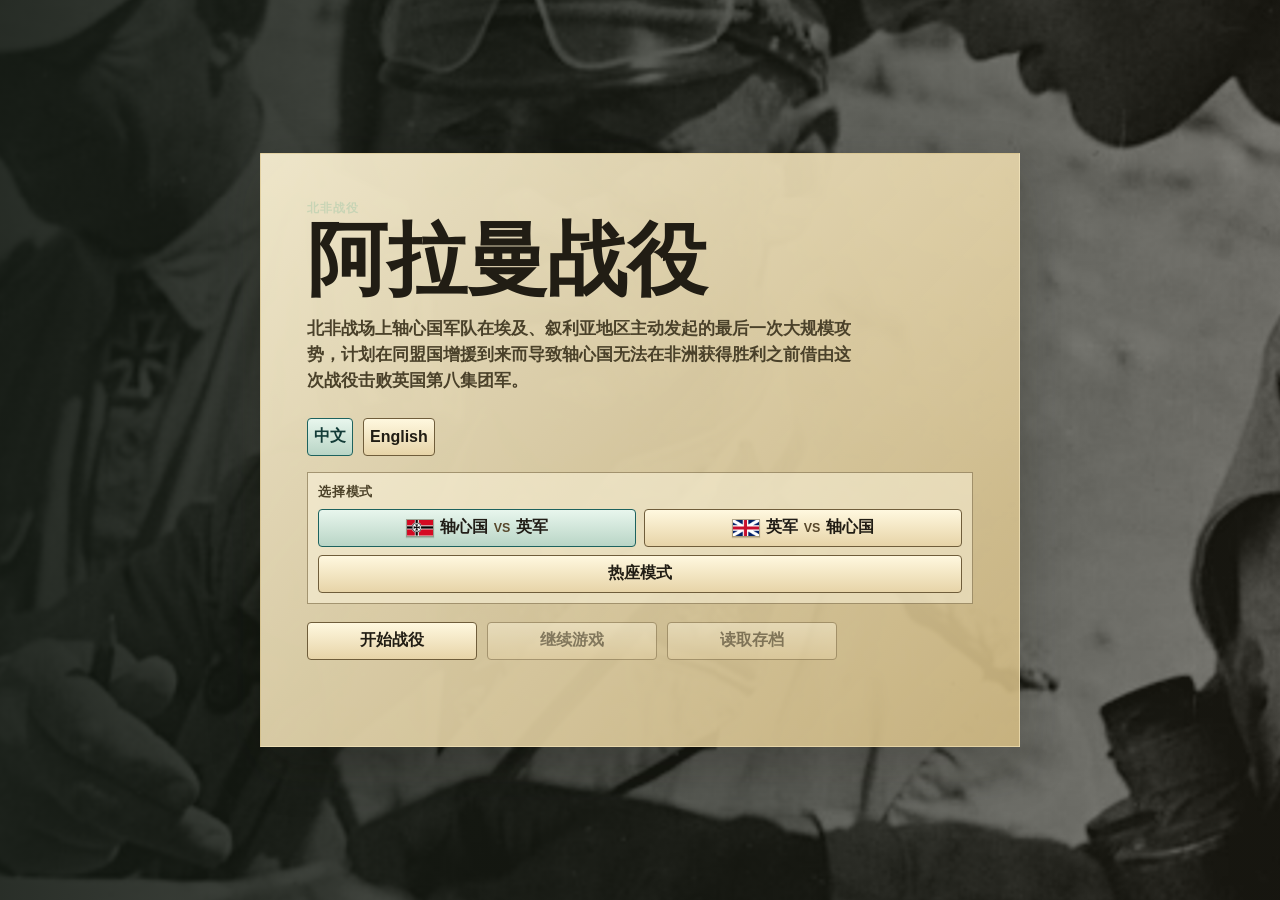
<file: game/index.html>
<!doctype html>
<html lang="zh-CN">
  <head>
    <meta charset="UTF-8" />
    <meta name="viewport" content="width=device-width, initial-scale=1.0" />
    <title>阿拉曼战役 / El Alamein</title>
    <link rel="stylesheet" href="style.css?v=4339489a236e2c9b2654adb0eb658e461b44e31c" />
    <link rel="stylesheet" href="src/ui/headquarters-surface.css?v=4339489a236e2c9b2654adb0eb658e461b44e31c" />
    <link rel="stylesheet" href="src/ui/turn-briefing-overlay.css?v=4339489a236e2c9b2654adb0eb658e461b44e31c" />
    <script src="src/app/product-profile.js?v=4339489a236e2c9b2654adb0eb658e461b44e31c" data-profile="hq-events-preview"></script>
  </head>
  <body data-view="menu" data-lang="zh" data-runtime-marker="hq-events-preview-1">
    <section id="menuView" class="menu-view" aria-label="Main menu">
      <div class="menu-panel">
        <p class="eyebrow" data-i18n="menu.eyebrow">North African Campaign</p>
        <h1 data-i18n="app.title">阿拉曼战役</h1>
        <p class="menu-copy" data-i18n="menu.copy">北非战场上轴心国军队在埃及、叙利亚地区主动发起的最后一次大规模攻势，计划在同盟国增援到来而导致轴心国无法在非洲获得胜利之前借由这次战役击败英国第八集团军。</p>
        <div class="language-switch" aria-label="Language">
          <button id="langZhButton" type="button" data-lang-choice="zh">中文</button>
          <button id="langEnButton" type="button" data-lang-choice="en">English</button>
        </div>
        <section class="mode-choice" aria-label="Game mode selection">
          <p data-i18n="menu.modeLabel">Game mode</p>
          <div class="mode-choice-buttons">
            <button id="axisAiModeButton" type="button" data-game-mode="axis-vs-ai">
              <img class="mode-flag" src="local-assets/ui/axis-human-flag.png?v=4339489a236e2c9b2654adb0eb658e461b44e31c" alt="" aria-hidden="true" />
              <span class="mode-side" data-i18n="side.axis">Axis</span>
              <span class="mode-versus">vs</span>
              <span data-i18n="side.allied">Allied</span>
            </button>
            <button id="alliedAiModeButton" type="button" data-game-mode="allied-vs-ai">
              <img class="mode-flag" src="local-assets/ui/allied-human-flag.png?v=4339489a236e2c9b2654adb0eb658e461b44e31c" alt="" aria-hidden="true" />
              <span class="mode-side" data-i18n="side.allied">Allied</span>
              <span class="mode-versus">vs</span>
              <span data-i18n="side.axis">Axis</span>
            </button>
            <button id="hotseatModeButton" type="button" data-game-mode="hotseat" data-i18n="menu.hotseatMode">Hotseat</button>
            <button id="onlineModeButton" type="button" data-game-mode="online" data-i18n="menu.onlineMode">好友联机测试</button>
          </div>
        </section>
        <section id="onlineSetupPanel" class="online-setup" data-i18n-aria-label="online.setupAria" aria-label="好友联机设置" hidden>
          <div class="online-setup-guide" data-i18n-aria-label="online.guideTitle" aria-label="好友联机步骤">
            <strong data-i18n="online.guideTitle">好友联机步骤</strong>
            <ol>
              <li data-i18n="online.stepOpen">两位玩家都打开这个联机测试版，并选择“好友联机测试”。</li>
              <li data-i18n="online.stepConfigure">双方输入相同的 Project URL 和 publishable key，然后连接测试服务器。</li>
              <li data-i18n="online.stepRoom">房主选择阵营并创建房间，把房间码发给好友；好友选择另一阵营并加入。</li>
              <li data-i18n="online.stepReady">双方都点击“准备”，房间会自动开始。轮到自己的阵营时才能操作。</li>
            </ol>
          </div>
          <p class="online-setup-note" data-i18n="online.sessionNote">配置只保留在当前浏览器标签页的临时会话中，不写入游戏存档。</p>
          <label>
            <span data-i18n="online.projectUrlLabel">Supabase 项目 URL</span>
            <input id="onlineProjectUrlInput" type="url" inputmode="url" autocomplete="off" spellcheck="false" placeholder="https://project-ref.supabase.co" />
          </label>
          <label>
            <span data-i18n="online.publishableKeyLabel">Publishable key（不要使用 secret/service-role key）</span>
            <input id="onlinePublishableKeyInput" type="password" autocomplete="off" spellcheck="false" placeholder="sb_publishable_..." />
          </label>
          <button id="onlineConnectButton" type="button" data-i18n="online.connect">连接测试服务器</button>
          <p id="onlineSetupStatus" class="online-setup-status" role="status"></p>
          <div id="onlinePanelRoot"></div>
        </section>
        <div class="menu-actions">
          <button id="startCampaignButton" type="button" data-i18n="menu.start">开始战役</button>
          <button id="continueCampaignButton" type="button" data-i18n="menu.continue">继续本回合</button>
          <button id="menuLoadButton" type="button" data-i18n="menu.load">读取存档</button>
        </div>
        <p id="menuStatus" class="menu-status"></p>
      </div>
    </section>

    <section id="gameView" class="game-view" aria-label="El Alamein game">
      <header class="topbar">
        <div class="game-title">
          <h1 data-i18n="app.title">阿拉曼战役</h1>
        </div>
        <nav class="actions" aria-label="Game actions">
          <button id="menuButton" type="button" data-i18n="ui.menu">主菜单</button>
          <button id="newGameButton" type="button" data-i18n="ui.new">新战役</button>
          <button id="saveButton" type="button" data-i18n="ui.save">保存</button>
          <button id="loadButton" type="button" data-i18n="ui.load">读取</button>
          <button id="chartsButton" type="button" data-i18n="ui.charts">表格</button>
          <button id="aarButton" type="button" data-i18n="ui.aar">战报</button>
          <button id="exportHumanDemonstrationButton" type="button" data-i18n="ui.exportHumanDemonstration">Export human demonstrations</button>
        </nav>
      </header>

      <main class="layout">
        <section class="board-panel" aria-label="Game board">
          <div id="boardViewport" class="board-viewport">
            <div id="mapZoomStage" class="map-zoom-stage">
              <div id="boardSurface" class="board-surface">
                <img id="mapImage" alt="El Alamein map" />
                <canvas id="hexLayer" width="2448" height="1696"></canvas>
                <div id="unitLayer"></div>
                <div id="boardBadge" class="board-badge"></div>
              </div>
            </div>
          </div>
          <div id="mapZoomControls" class="map-zoom-controls" role="group" aria-label="地图缩放">
            <button id="mapZoomOutButton" type="button" aria-label="缩小地图" title="缩小地图">−</button>
            <div class="map-zoom-picker">
              <button
                id="mapZoomMenuButton"
                class="map-zoom-menu-button"
                type="button"
                aria-haspopup="menu"
                aria-expanded="false"
                aria-controls="mapZoomMenu"
              >
                <output id="mapZoomOutput" role="status" aria-live="polite">100%</output>
                <span aria-hidden="true">▾</span>
              </button>
              <div id="mapZoomMenu" class="map-zoom-menu" role="menu" hidden>
                <button type="button" role="menuitemradio" data-map-zoom-preference="fit" data-i18n="ui.mapZoomFit">自适应</button>
                <button type="button" role="menuitemradio" data-map-zoom-preference="0.75">75%</button>
                <button type="button" role="menuitemradio" data-map-zoom-preference="1">100%</button>
                <button type="button" role="menuitemradio" data-map-zoom-preference="1.25">125%</button>
                <button type="button" role="menuitemradio" data-map-zoom-preference="1.5">150%</button>
                <button type="button" role="menuitemradio" data-map-zoom-preference="1.75">175%</button>
                <button type="button" role="menuitemradio" data-map-zoom-preference="2">200%</button>
              </div>
            </div>
            <button id="mapZoomInButton" type="button" aria-label="放大地图" title="放大地图">+</button>
          </div>
        </section>

        <aside class="side-panel" aria-label="Game controls">
          <section class="panel-block phase-block">
            <div class="turn-line">
              <strong id="turnLabel">--</strong>
              <span id="phaseLabel">--</span>
            </div>
            <div id="aiStatus" class="ai-status"></div>
            <div id="onlineGameStatus" class="online-game-status" hidden></div>
            <div id="winnerBanner" class="winner-banner" hidden></div>
            <div class="phase-actions">
              <button id="finishDeclarationsButton" type="button" hidden data-i18n="ui.finishDeclarations">完成宣告</button>
              <button id="resolveBattleButton" type="button" hidden data-i18n="ui.resolveBattle">结算下一战斗</button>
              <button id="endPhaseButton" type="button" data-i18n="ui.endPhase">结束阶段</button>
            </div>
          </section>

          <div id="headquartersRoot" class="headquarters-host" hidden></div>

          <section class="panel-block selected-unit-block">
            <h2 data-i18n="ui.selectedUnit">选中单位</h2>
            <div id="selectedUnit" class="selected-unit empty">--</div>
          </section>

          <section class="panel-block">
            <h2 data-i18n="ui.combat">战斗</h2>
            <div id="combatComposer" class="combat-composer"></div>
          </section>

          <section class="panel-block operations-block">
            <p class="panel-kicker" data-i18n="ui.operationsKicker">Operations Board</p>
            <h2 data-i18n="ui.operations">战情板</h2>
            <div id="operationsFocus" class="operations-focus"></div>
            <div id="battleList" class="battle-list"></div>
          </section>

          <section id="logBlock" class="panel-block log-block" data-expanded="false">
            <div class="panel-title-row">
              <h2 data-i18n="ui.log">记录</h2>
              <button id="logToggleButton" type="button" data-i18n="ui.openLog">打开</button>
            </div>
            <div id="logList" class="log-list"></div>
          </section>
        </aside>
      </main>
    </section>

    <section id="aarView" class="aar-view" hidden aria-label="After action report">
      <div class="aar-shell">
        <div>
          <p class="eyebrow" data-i18n="aar.eyebrow">After Action Report</p>
          <h2 id="aarTitle">--</h2>
          <p id="aarSubtitle" class="aar-subtitle"></p>
        </div>
        <div class="aar-actions">
          <button id="returnMapButton" type="button" data-i18n="aar.returnMap">返回地图</button>
          <button id="aarMenuButton" type="button" data-i18n="aar.menu">主菜单</button>
        </div>
        <div id="aarSummary" class="aar-summary"></div>
        <div id="aarLosses" class="aar-losses"></div>
        <div id="aarEliminated" class="aar-eliminated"></div>
        <div id="aarBattles" class="aar-battles"></div>
      </div>
    </section>

    <div id="turnBriefingRoot" class="turn-briefing-host" hidden></div>

    <dialog id="chartsDialog" class="charts-dialog">
      <form method="dialog">
        <button class="dialog-close" value="close" aria-label="Close">×</button>
      </form>
      <div class="chart-grid">
        <figure>
          <figcaption data-i18n="charts.crt">战斗结果表</figcaption>
          <img id="crtImage" alt="Combat results table" />
        </figure>
        <figure>
          <figcaption data-i18n="charts.tec">地形效果表</figcaption>
          <img id="tecImage" alt="Terrain effects chart" />
        </figure>
        <figure>
          <figcaption data-i18n="charts.turn">回合记录表</figcaption>
          <img id="turnTrackImage" alt="Turn track" />
        </figure>
      </div>
    </dialog>

    <template id="missingDataTemplate">
      <div class="missing-data">
        <h2>缺少本地数据 / Local Data Missing</h2>
        <p>请先准备本地地图和单位数据，然后刷新页面。</p>
      </div>
    </template>

    <script src="game.js?v=4339489a236e2c9b2654adb0eb658e461b44e31c" defer></script>
  </body>
</html>
</file>
<file: game/style.css>
:root {
  color-scheme: light;
  --ink: #211d14;
  --muted: #6f684f;
  --paper: #efe6ce;
  --paper-soft: #f7efd9;
  --sand: #c8aa68;
  --sand-dark: #8d7040;
  --olive: #30382e;
  --olive-deep: #1f271f;
  --line: #9a855a;
  --axis: #756f61;
  --allied: #d8bd65;
  --teal: #177e78;
  --red: #9b332c;
  --ok: #2d6b45;
  --shadow: 0 18px 48px rgba(17, 15, 10, 0.24);
}

* {
  box-sizing: border-box;
}

html,
body {
  min-height: 100%;
}

body {
  margin: 0;
  background: #1f271f;
  color: var(--ink);
  font-family: "Segoe UI", "Noto Sans SC", Arial, sans-serif;
}

button {
  min-height: 38px;
  border: 1px solid #6f5d3b;
  border-radius: 4px;
  background: linear-gradient(#fff8df, #e7d4a8);
  color: var(--ink);
  font: inherit;
  font-weight: 800;
  letter-spacing: 0;
  cursor: pointer;
}

button:hover {
  filter: brightness(1.04);
}

button:disabled {
  cursor: not-allowed;
  opacity: 0.45;
}

.menu-view {
  min-height: 100vh;
  display: grid;
  align-items: center;
  justify-items: start;
  padding: 24px clamp(24px, 4vw, 80px);
  background-color: #1f271f;
  background-image:
    linear-gradient(90deg, rgba(19, 25, 18, 0.94) 0%, rgba(34, 35, 25, 0.76) 52%, rgba(41, 39, 27, 0.28) 100%),
    url("local-assets/photos/rommel-marshal-baton-1944.jpg?v=4339489a236e2c9b2654adb0eb658e461b44e31c");
  background-position: center, right -32px center;
  background-repeat: no-repeat;
  background-size: 100% 100%, auto 100%;
}

.menu-panel {
  width: min(760px, 100%);
  padding: clamp(24px, 4vw, 46px);
  border: 1px solid rgba(238, 218, 164, 0.5);
  background:
    linear-gradient(135deg, rgba(245, 236, 207, 0.96), rgba(211, 187, 130, 0.88)),
    radial-gradient(circle at top right, rgba(255, 255, 255, 0.35), transparent 38%);
  box-shadow: var(--shadow);
}

.menu-panel h1 {
  margin: 0;
  font-size: clamp(2.6rem, 7vw, 5rem);
  line-height: 0.95;
  text-transform: uppercase;
}

.menu-copy {
  max-width: 560px;
  margin: 18px 0 0;
  color: #4a412a;
  font-size: 1.05rem;
  font-weight: 700;
  line-height: 1.55;
}

.language-switch,
.menu-actions,
.aar-actions {
  display: flex;
  flex-wrap: wrap;
  gap: 10px;
}

.language-switch {
  margin-top: 24px;
}

.language-switch button[data-active="true"] {
  border-color: #1d625e;
  background: linear-gradient(#e8f6ed, #b9d5c6);
  color: #123b37;
}

.mode-choice {
  margin-top: 16px;
  padding: 10px;
  border: 1px solid rgba(104, 84, 45, 0.55);
  background: rgba(255, 249, 226, 0.48);
}

.mode-choice p {
  margin: 0 0 8px;
  color: #4b4128;
  font-size: 0.82rem;
  font-weight: 950;
  letter-spacing: 0.06em;
  text-transform: uppercase;
}

.mode-choice-buttons {
  display: grid;
  grid-template-columns: repeat(2, minmax(0, 1fr));
  gap: 8px;
}

.mode-choice-buttons button {
  display: inline-flex;
  align-items: center;
  justify-content: center;
  gap: 6px;
  min-width: 0;
  padding-inline: 8px;
  overflow-wrap: anywhere;
}

.mode-choice-buttons button[data-game-mode="hotseat"],
.mode-choice-buttons button[data-game-mode="online"] {
  grid-column: 1 / -1;
}

.mode-choice-buttons button[data-active="true"] {
  border-color: #1d625e;
  background: linear-gradient(#e8f6ed, #b9d5c6);
  color: #211d17;
}

.mode-side {
  color: #211d17;
  font-weight: 950;
}

.mode-flag {
  width: 28px;
  height: 18px;
  flex: 0 0 auto;
  border: 1px solid rgba(67, 53, 29, 0.4);
  box-shadow: 0 1px 1px rgba(36, 29, 17, 0.18);
  object-fit: cover;
  vertical-align: middle;
}

.mode-versus {
  color: #57472b;
  font-size: 0.78em;
  text-transform: uppercase;
}

.menu-actions {
  margin-top: 18px;
}

.online-setup {
  display: grid;
  gap: 10px;
  margin-top: 12px;
  padding: 12px;
  border: 1px solid rgba(66, 87, 56, 0.65);
  background: rgba(238, 231, 197, 0.82);
}

.online-setup[hidden] {
  display: none;
}

.online-setup-guide {
  padding: 9px 10px;
  border-left: 4px solid #766226;
  background: rgba(255, 249, 226, 0.66);
  color: #40371f;
  font-size: 0.78rem;
  line-height: 1.45;
}

.online-setup-guide ol {
  margin: 5px 0 0;
  padding-left: 1.3rem;
}

.online-setup-guide li + li {
  margin-top: 3px;
}

.online-setup-note,
.online-setup-status,
.online-multiplayer-status,
.online-multiplayer-room-details,
.online-multiplayer-error {
  margin: 0;
  font-size: 0.8rem;
  font-weight: 800;
  line-height: 1.4;
}

.online-setup label {
  display: grid;
  gap: 4px;
  color: #40371f;
  font-size: 0.78rem;
  font-weight: 900;
}

.online-setup input {
  min-width: 0;
  padding: 8px 9px;
  border: 1px solid rgba(71, 59, 34, 0.62);
  background: #fff9e8;
  color: #211d17;
  font: inherit;
}

.online-multiplayer-panel {
  display: grid;
  gap: 9px;
  padding-top: 10px;
  border-top: 1px solid rgba(71, 59, 34, 0.36);
}

.online-multiplayer-title {
  margin: 0;
  font-size: 1rem;
  text-transform: uppercase;
}

.online-multiplayer-room-row,
.online-multiplayer-side-row,
.online-multiplayer-actions,
.online-multiplayer-assignments {
  display: flex;
  flex-wrap: wrap;
  gap: 7px;
}

.online-multiplayer-room-label {
  display: grid;
  flex: 1 1 180px;
  gap: 4px;
}

.online-multiplayer-room-input {
  text-transform: uppercase;
}

.online-multiplayer-side[aria-pressed="true"] {
  border-color: #1d625e;
  background: linear-gradient(#e8f6ed, #b9d5c6);
}

.online-multiplayer-assignment {
  padding: 4px 7px;
  border: 1px solid rgba(71, 59, 34, 0.35);
  background: rgba(255, 249, 226, 0.56);
  font-size: 0.76rem;
  font-weight: 900;
}

.online-multiplayer-error,
.online-setup-status[data-error="true"] {
  color: #8b241b;
}

.menu-actions button {
  min-width: 170px;
}

.menu-status {
  min-height: 1.4em;
  margin: 18px 0 0;
  color: #594728;
  font-weight: 900;
}

.game-view {
  display: flex;
  flex-direction: column;
  height: 100vh;
  min-height: 0;
  overflow: hidden;
  background:
    linear-gradient(90deg, #3d463c 0, #3d463c 72%, #cfc4ad 72%, #cfc4ad 100%);
}

body[data-view="game"] {
  overflow: hidden;
}

body[data-view="menu"] .game-view,
body[data-view="menu"] .aar-view {
  display: none;
}

body[data-view="game"] .menu-view,
body[data-view="aar"] .menu-view,
body[data-view="aar"] .game-view {
  display: none;
}

.topbar {
  display: flex;
  align-items: center;
  justify-content: space-between;
  gap: 16px;
  min-height: 90px;
  padding: 12px;
  border-bottom: 2px solid #b9a46c;
  background: linear-gradient(90deg, #263026, #3d4637);
  color: #fff1bd;
}

.game-title {
  display: flex;
  align-items: center;
  align-self: stretch;
}

.topbar h1 {
  margin: 0;
  font-size: clamp(1.35rem, 2vw, 2rem);
  line-height: 1.05;
}

.eyebrow,
.panel-kicker {
  margin: 0 0 5px;
  color: #c8d4b5;
  font-size: 0.76rem;
  font-weight: 900;
  letter-spacing: 0.08em;
  text-transform: uppercase;
}

.panel-kicker {
  color: #76663e;
}

.actions {
  display: flex;
  flex-wrap: wrap;
  justify-content: flex-end;
  gap: 8px;
}

.actions button {
  min-height: 32px;
  padding: 4px 10px;
  border-color: #d9c58e;
  font-size: 0.84rem;
}

.layout {
  display: grid;
  flex: 1 1 auto;
  grid-template-columns: minmax(0, 1fr) clamp(398px, 24vw, 520px);
  height: auto;
  min-height: 0;
}

.board-panel {
  position: relative;
  display: flex;
  min-width: 0;
  min-height: 0;
  padding: 10px;
}

.board-viewport {
  flex: 1 1 auto;
  width: 100%;
  height: auto;
  min-height: 0;
  overflow: auto;
  border: 1px solid #93805a;
  background: #485047;
  box-shadow: var(--shadow);
}

.map-zoom-stage,
.board-surface {
  position: relative;
  width: 2448px;
  height: 1696px;
}

.board-surface {
  transform-origin: left top;
  transition: transform 80ms linear;
  will-change: transform;
}

.map-zoom-controls {
  position: absolute;
  z-index: 60;
  top: 22px;
  right: calc(22px + var(--map-scrollbar-width, 0px));
  display: grid;
  grid-template-columns: 44px 76px 44px;
  align-items: center;
  border: 1px solid rgba(255, 239, 179, 0.78);
  border-radius: 5px;
  background: rgba(28, 36, 29, 0.94);
  box-shadow: 0 5px 16px rgba(17, 15, 10, 0.34);
}

.map-zoom-controls button {
  min-height: 44px;
  padding: 0;
  border: 0;
  border-radius: 0;
  background: linear-gradient(#fff8df, #d9c58e);
  font-size: 1.24rem;
  line-height: 1;
}

.map-zoom-controls > button {
  touch-action: none;
  user-select: none;
}

.map-zoom-picker {
  position: relative;
  height: 44px;
}

.map-zoom-controls .map-zoom-menu-button {
  display: flex;
  width: 100%;
  min-height: 44px;
  align-items: center;
  justify-content: center;
  gap: 4px;
  padding: 0 6px;
  color: #fff1bd;
  background: rgba(28, 36, 29, 0.98);
  font-size: 0.74rem;
}

.map-zoom-menu-button output {
  color: #fff1bd;
  font-size: 0.82rem;
  font-weight: 900;
  text-align: center;
  font-variant-numeric: tabular-nums;
}

.map-zoom-menu {
  position: absolute;
  z-index: 70;
  top: calc(100% + 7px);
  left: 50%;
  display: grid;
  width: 112px;
  padding: 5px;
  transform: translateX(-50%);
  border: 1px solid rgba(255, 239, 179, 0.78);
  border-radius: 5px;
  background: rgba(28, 36, 29, 0.98);
  box-shadow: 0 5px 16px rgba(17, 15, 10, 0.42);
}

.map-zoom-menu[hidden] {
  display: none;
}

.map-zoom-controls .map-zoom-menu button {
  width: 100%;
  min-height: 44px;
  padding: 5px 8px;
  color: #2d342e;
  background: #efe4bd;
  font-size: 0.78rem;
  text-align: left;
}

.map-zoom-controls .map-zoom-menu button[aria-checked="true"] {
  color: #fff4c8;
  background: #536348;
}

.map-zoom-controls button:focus-visible {
  position: relative;
  z-index: 1;
  outline: 3px solid #00a6a6;
  outline-offset: -3px;
}

html:not([data-product-profile="online"]) #onlineModeButton,
html:not([data-product-profile="online"]) #onlineSetupPanel,
html:not([data-product-profile="online"]) #onlineGameStatus {
  display: none !important;
}

#mapImage,
#hexLayer,
#unitLayer {
  position: absolute;
  inset: 0;
}

#mapImage {
  width: 2448px;
  height: 1696px;
  user-select: none;
  -webkit-user-drag: none;
}

#hexLayer,
#unitLayer {
  pointer-events: none;
}

.unit {
  position: absolute;
  width: 75px;
  height: 64px;
  padding: 0;
  border: 0;
  border-radius: 0;
  appearance: none;
  background: transparent;
  box-shadow: none;
  pointer-events: auto;
  transform: translate(-50%, -50%);
}

.unit img {
  display: block;
  width: 100%;
  height: 100%;
  object-fit: cover;
}

.unit[data-selected="true"] {
  outline: 5px solid #00a6a6;
  z-index: 20;
}

.unit[data-battle-role="declared-attacker"] {
  outline: 4px solid rgba(25, 126, 120, 0.86);
  z-index: 16;
}

.unit[data-battle-role="declared-defender"] {
  outline: 4px solid rgba(180, 77, 52, 0.9);
  z-index: 16;
}

.unit[data-battle-role="current-attacker"] {
  outline: 5px solid #00a6a6;
  z-index: 25;
}

.unit[data-battle-role="current-defender"] {
  outline: 5px solid #b23131;
  z-index: 25;
}

.unit[data-used="true"] {
  filter: saturate(0.72);
}

.unit .disrupted {
  position: absolute;
  right: -9px;
  top: -12px;
  width: 30px;
  height: 30px;
  border: 2px solid #681d1d;
  border-radius: 50%;
  background: #f6f0e2;
  color: #681d1d;
  display: grid;
  place-items: center;
  font-weight: 900;
}

.board-badge {
  position: sticky;
  left: 12px;
  top: 12px;
  display: inline-block;
  max-width: 560px;
  margin: 12px;
  padding: 8px 11px;
  border: 1px solid rgba(255, 239, 179, 0.68);
  background: rgba(28, 36, 29, 0.9);
  color: #fff1bd;
  font-weight: 900;
  pointer-events: none;
}

.board-badge:empty {
  display: none;
}

.side-panel {
  display: flex;
  flex-direction: column;
  gap: 10px;
  height: 100%;
  min-height: 0;
  max-height: none;
  overflow: auto;
  padding: 10px 10px 10px 0;
}

.panel-block {
  border: 1px solid #a58f5f;
  background:
    linear-gradient(180deg, rgba(255, 250, 232, 0.96), rgba(226, 212, 177, 0.96)),
    var(--paper);
  padding: 11px;
  box-shadow: 0 8px 26px rgba(61, 51, 32, 0.08);
}

.selected-unit-block {
  display: none;
}

.panel-block h2 {
  margin: 0 0 8px;
  font-size: 1rem;
  letter-spacing: 0;
}

.turn-line {
  display: grid;
  gap: 4px;
}

.turn-line strong {
  font-size: 1.06rem;
}

.turn-line span {
  color: var(--muted);
  font-weight: 800;
}

.ai-status {
  min-height: 1.35em;
  margin-top: 8px;
  color: #57472b;
  font-size: 0.84rem;
  font-weight: 900;
  line-height: 1.35;
}

.ai-status[data-active="true"] {
  padding: 6px 8px;
  border: 1px solid rgba(45, 107, 69, 0.5);
  background: rgba(232, 246, 237, 0.72);
  color: #173e31;
}

.online-game-status {
  margin-top: 8px;
  padding: 6px 8px;
  border: 1px solid rgba(29, 98, 94, 0.5);
  background: rgba(232, 246, 237, 0.72);
  color: #173e31;
  font-size: 0.8rem;
  font-weight: 900;
  line-height: 1.35;
}

.phase-actions {
  display: grid;
  grid-template-columns: 1fr;
  gap: 8px;
  margin-top: 10px;
}

.winner-banner {
  margin-top: 10px;
  padding: 9px;
  border: 1px solid #7d5d2a;
  background: #fff1b8;
  font-weight: 900;
}

.selected-unit.empty,
.combat-composer:empty,
.operations-focus:empty,
.battle-list:empty {
  color: var(--muted);
}

.unit-card {
  display: grid;
  grid-template-columns: 48px 1fr;
  gap: 10px;
  align-items: center;
}

.unit-card img {
  width: 48px;
  height: 42px;
  border: 1px solid #7f7159;
  object-fit: cover;
}

.unit-meta {
  display: grid;
  gap: 2px;
}

.unit-meta strong {
  font-size: 0.95rem;
}

.unit-meta span,
.battle-row small,
.log-list p {
  color: var(--muted);
}

.undo-move-button {
  grid-column: 1 / -1;
  min-height: 32px;
  padding-inline: 10px;
  font-size: 0.84rem;
}

.combat-composer,
.operations-focus,
.battle-list {
  display: grid;
  gap: 8px;
}

.composer-card,
.operation-card,
.battle-row,
.loss-card {
  border: 1px solid #b8a16f;
  background: rgba(255, 250, 232, 0.82);
  padding: 9px;
}

.composer-card {
  display: grid;
  gap: 8px;
}

.composer-actions,
.mini-actions {
  display: grid;
  grid-template-columns: 1fr 1fr;
  gap: 8px;
}

.pill-row {
  display: flex;
  flex-wrap: wrap;
  gap: 6px;
}

.pill {
  display: inline-flex;
  align-items: center;
  min-height: 26px;
  padding: 3px 7px;
  border: 1px solid #89774d;
  border-radius: 999px;
  background: #fff7dc;
  font-size: 0.78rem;
  font-weight: 900;
}

.odds-preview,
.declared-summary {
  padding: 8px;
  border: 1px solid #c5ad73;
  background: #fff6d6;
  font-weight: 900;
  line-height: 1.35;
  overflow-wrap: anywhere;
}

.operations-block {
  border-color: #846a35;
  background:
    linear-gradient(180deg, rgba(248, 240, 212, 0.97), rgba(210, 191, 142, 0.96)),
    var(--paper);
}

.operation-card[data-severity="danger"],
.battle-row[data-current="true"] {
  border-color: #9b332c;
  box-shadow: inset 4px 0 0 rgba(155, 51, 44, 0.7);
}

.operation-card[data-severity="good"] {
  border-color: #2d6b45;
  box-shadow: inset 4px 0 0 rgba(45, 107, 69, 0.62);
}

.combat-resolution-focus {
  border-left-width: 5px;
  background:
    linear-gradient(90deg, rgba(46, 62, 43, 0.12), rgba(255, 246, 214, 0.9)),
    #fff4d2;
}

.combat-resolution-focus strong {
  font-size: 1rem;
  text-transform: uppercase;
}

.operation-instruction-card {
  margin-top: -2px;
  padding: 8px 9px;
  border-style: dashed;
  background: rgba(255, 250, 232, 0.72);
  box-shadow: none;
}

.operation-instruction-card strong {
  font-size: 0.74rem;
  letter-spacing: 0.02em;
  opacity: 0.78;
}

.operation-instruction-card p {
  font-size: 0.78rem;
  line-height: 1.35;
}

.training-record-card {
  padding: 0;
  background:
    linear-gradient(90deg, rgba(29, 98, 94, 0.1), rgba(255, 250, 232, 0.88)),
    rgba(255, 250, 232, 0.84);
}

.training-record-card > summary {
  cursor: pointer;
  padding: 9px;
  font-weight: 900;
}

.training-record-card[open] > summary {
  border-bottom: 1px solid rgba(125, 93, 42, 0.42);
}

.training-record-content {
  padding: 8px 9px 9px;
}

.training-actions {
  display: grid;
  grid-template-columns: 1fr 1fr;
  gap: 7px;
  margin-top: 8px;
}

.training-actions button {
  min-height: 28px;
  padding: 4px 6px;
  font-size: 0.76rem;
}

.declaration-focus {
  background:
    linear-gradient(180deg, rgba(255, 248, 220, 0.94), rgba(232, 211, 157, 0.88)),
    repeating-linear-gradient(135deg, rgba(80, 67, 39, 0.07) 0 1px, transparent 1px 8px);
}

.operation-card strong,
.battle-row strong {
  display: block;
  margin-bottom: 4px;
}

.battle-list-title {
  margin-top: 3px;
  padding: 6px 8px;
  border-bottom: 1px solid rgba(86, 73, 43, 0.45);
  color: #514326;
  font-size: 0.76rem;
  font-weight: 950;
  letter-spacing: 0.08em;
  text-transform: uppercase;
}

.battle-row[data-declaration="true"] {
  position: relative;
  padding-right: 42px;
}

.battle-row {
  cursor: pointer;
}

.battle-row:focus-visible {
  outline: 2px solid rgba(29, 98, 94, 0.88);
  outline-offset: 2px;
}

.battle-row[data-focused="true"] {
  border-color: #1d625e;
  background:
    linear-gradient(90deg, rgba(29, 98, 94, 0.16), rgba(255, 250, 232, 0.86)),
    rgba(255, 250, 232, 0.92);
  box-shadow: inset 4px 0 0 rgba(29, 98, 94, 0.72);
}

.battle-cancel-button {
  position: absolute;
  right: 8px;
  top: 8px;
  width: 26px;
  min-height: 26px;
  padding: 0;
  border-color: #9b332c;
  background: #fff4df;
  color: #8d2018;
  font-size: 0.78rem;
  line-height: 1;
}

.inline-skip-button {
  width: 100%;
  margin-top: 8px;
  min-height: 30px;
  font-size: 0.82rem;
}

.operation-meta {
  display: grid;
  grid-template-columns: repeat(2, minmax(0, 1fr));
  gap: 6px;
  margin-top: 8px;
}

.operation-meta span {
  border: 1px solid rgba(132, 106, 53, 0.42);
  background: rgba(255, 247, 220, 0.78);
  padding: 5px;
  font-weight: 900;
  text-align: center;
}

.eliminated-line {
  color: #8d2018;
  font-weight: 950;
}

.battle-row[data-resolved="true"] {
  opacity: 0.66;
}

.log-block {
  flex: 0 0 auto;
}

.log-block[data-expanded="true"] {
  flex: 1 1 auto;
}

.panel-title-row {
  display: flex;
  align-items: center;
  justify-content: space-between;
  gap: 8px;
}

.panel-title-row h2 {
  margin: 0;
}

.panel-title-row button {
  min-height: 30px;
  padding-inline: 10px;
  font-size: 0.8rem;
}

.log-list {
  display: flex;
  flex-direction: column;
  gap: 6px;
  overflow: auto;
}

.log-block[data-expanded="false"] .log-list {
  max-height: 46px;
  overflow: hidden;
}

.log-block[data-expanded="true"] .log-list {
  max-height: 360px;
}

.log-list p {
  margin: 0;
  padding: 7px 8px;
  border-left: 4px solid #a58e58;
  background: #fffaf0;
}

.aar-view {
  min-height: 100vh;
  padding: clamp(16px, 3vw, 34px);
  background:
    linear-gradient(90deg, rgba(16, 21, 16, 0.92), rgba(45, 43, 29, 0.58)),
    url("local-assets/photos/el-alamein-victory.jpg?v=4339489a236e2c9b2654adb0eb658e461b44e31c") center / cover;
  color: #fff3c8;
}

.aar-view[data-winner="axis"] {
  background:
    linear-gradient(90deg, rgba(16, 21, 16, 0.92), rgba(57, 49, 30, 0.62)),
    url("local-assets/photos/afrika-korps-advance.jpg?v=4339489a236e2c9b2654adb0eb658e461b44e31c") center / cover;
}

.aar-view[data-winner="allied"] {
  background:
    linear-gradient(90deg, rgba(16, 21, 16, 0.92), rgba(42, 45, 31, 0.54)),
    url("local-assets/photos/montgomery-1942.jpg?v=4339489a236e2c9b2654adb0eb658e461b44e31c") center / cover;
}

.aar-shell {
  min-height: calc(100vh - 68px);
  display: grid;
  grid-template-columns: minmax(0, 1.1fr) minmax(280px, 0.9fr);
  gap: 16px;
  align-content: start;
  max-width: 1360px;
  margin: 0 auto;
}

.aar-shell > div {
  border: 1px solid rgba(230, 208, 148, 0.44);
  background: rgba(31, 39, 31, 0.82);
  padding: 14px;
  backdrop-filter: blur(2px);
}

.aar-header {
  grid-column: 1 / -1;
  position: relative;
  overflow: hidden;
  padding: clamp(18px, 3vw, 34px);
  background:
    linear-gradient(90deg, rgba(20, 28, 20, 0.92), rgba(88, 70, 35, 0.38)),
    rgba(31, 39, 31, 0.7);
  box-shadow: inset 0 -4px 0 rgba(201, 168, 87, 0.5);
}

.aar-actions {
  grid-column: 1 / -1;
  justify-content: flex-end;
  background: rgba(31, 39, 31, 0.52);
}

.aar-actions button {
  min-width: 130px;
}

.aar-shell h2 {
  margin: 0;
  color: #ffe08a;
  font-family: Georgia, "Times New Roman", "KaiTi", "STKaiti", serif;
  font-size: clamp(2.6rem, 6vw, 6.2rem);
  font-weight: 950;
  letter-spacing: 0.04em;
  line-height: 0.95;
  text-transform: uppercase;
  text-shadow:
    0 4px 0 rgba(0, 0, 0, 0.36),
    0 0 34px rgba(201, 168, 87, 0.28);
}

body[data-lang="zh"] .aar-shell h2 {
  letter-spacing: 0.08em;
}

.aar-view[data-winner="allied"] .aar-shell h2 {
  color: #bde8ec;
}

.aar-subtitle {
  margin: 10px 0 0;
  color: #ead7a4;
  font-weight: 800;
}

.aar-summary,
.aar-losses,
.aar-eliminated,
.aar-battles {
  display: grid;
  gap: 10px;
}

.aar-summary,
.aar-losses,
.aar-battles {
  grid-column: 1 / -1;
}

.aar-card {
  border-left: 4px solid #c9a857;
  background: rgba(255, 246, 214, 0.11);
  padding: 10px;
}

.aar-card strong {
  display: block;
  margin-bottom: 4px;
  color: #fff3c8;
}

.aar-card span,
.aar-card p {
  color: #ead7a4;
  white-space: pre-line;
}

.aar-card a {
  color: #fff0a6;
  font-weight: 950;
  text-decoration: none;
}

.aar-eliminated:empty {
  display: none;
}

.aar-impact-card {
  position: relative;
  overflow: hidden;
  border-left: 0;
  border: 1px solid rgba(230, 200, 112, 0.72);
  border-top: 4px solid rgba(230, 200, 112, 0.96);
  border-bottom: 4px solid rgba(130, 38, 30, 0.72);
  background:
    radial-gradient(circle at top left, rgba(255, 231, 141, 0.22), transparent 34%),
    linear-gradient(135deg, rgba(185, 154, 74, 0.28), rgba(86, 38, 24, 0.28)),
    rgba(255, 246, 214, 0.13);
  padding: clamp(18px, 4vw, 44px);
}

.aar-impact-card span {
  display: block;
  max-width: 1180px;
  color: #fff3c8;
  font-family: Georgia, "Times New Roman", "KaiTi", "STKaiti", serif;
  font-size: clamp(1.8rem, 4vw, 4rem);
  font-weight: 900;
  line-height: 1.08;
  text-shadow: 0 3px 0 rgba(0, 0, 0, 0.34);
}

.objectives-card,
.casualty-report-card {
  background: rgba(37, 48, 36, 0.72);
}

.objective-status {
  display: grid;
  gap: 8px;
}

.objective-line {
  display: grid;
  grid-template-columns: 1fr;
  gap: 5px;
  align-items: center;
  padding: 10px 12px;
  border: 1px solid rgba(230, 208, 148, 0.26);
  border-left: 4px solid rgba(201, 168, 87, 0.82);
  background:
    linear-gradient(90deg, rgba(201, 168, 87, 0.14), rgba(255, 246, 214, 0.06)),
    rgba(255, 246, 214, 0.08);
}

.objective-line span {
  color: #fff3c8;
  font-weight: 900;
  font-size: 1.02rem;
}

.objective-line strong {
  margin: 0;
  color: #dccb95;
  font-size: 0.92rem;
  line-height: 1.45;
}

.casualty-report {
  display: grid;
  grid-template-columns: repeat(2, minmax(0, 1fr));
  gap: 12px;
}

.casualty-side {
  display: grid;
  gap: 10px;
  padding: 12px;
  border: 1px solid rgba(230, 208, 148, 0.32);
  background: rgba(18, 25, 19, 0.42);
}

.casualty-side[data-side="axis"] {
  box-shadow: inset 4px 0 0 rgba(158, 65, 45, 0.76);
}

.casualty-side[data-side="allied"] {
  box-shadow: inset 4px 0 0 rgba(52, 118, 130, 0.76);
}

.casualty-side h3 {
  margin: 0;
  color: #fff3c8;
  font-size: 1.35rem;
}

.casualty-target {
  margin: -4px 0 0;
  color: #d7c28c;
  font-weight: 900;
}

.casualty-stats {
  display: flex;
  flex-wrap: wrap;
  gap: 6px;
}

.casualty-stats span {
  display: grid;
  flex: 1 1 132px;
  gap: 3px;
  min-width: 118px;
  padding: 8px 9px;
  border: 1px solid rgba(230, 208, 148, 0.16);
  background: rgba(255, 246, 214, 0.08);
}

.casualty-stats small {
  color: #d1bf83;
  font-weight: 800;
}

.casualty-stats b {
  color: #fff3c8;
  font-size: 1.05rem;
}

.casualty-groups {
  display: grid;
  gap: 8px;
}

.casualty-group {
  display: grid;
  gap: 6px;
}

.casualty-group > strong {
  margin: 0;
  color: #ead7a4;
  font-size: 0.95rem;
}

.casualty-unit-list {
  display: flex;
  flex-wrap: wrap;
  gap: 6px;
}

.casualty-unit,
.casualty-none {
  display: inline-flex;
  align-items: center;
  gap: 7px;
  min-height: 26px;
  padding: 4px 8px 4px 4px;
  border: 1px solid rgba(230, 208, 148, 0.32);
  background: rgba(255, 246, 214, 0.08);
  color: #ead7a4;
  font-size: 0.82rem;
  font-weight: 850;
}

.casualty-unit img {
  width: 28px;
  height: 28px;
  object-fit: contain;
  image-rendering: auto;
  box-shadow: 0 1px 2px rgba(0, 0, 0, 0.28);
}

.casualty-unit[data-mechanized="true"] {
  order: -1;
  border-color: rgba(232, 177, 86, 0.64);
  background: rgba(135, 75, 39, 0.36);
  color: #fff1bf;
}

.aar-toggle-button {
  justify-self: start;
  min-height: 34px;
  padding-inline: 12px;
}

.aar-battle-records {
  display: grid;
  gap: 10px;
}

.aar-battle-records[hidden] {
  display: none;
}

.aar-toggle-button[aria-expanded="false"] {
  background: #fff3c8;
  color: #253121;
}

.counter-list {
  display: flex;
  flex-wrap: wrap;
  gap: 8px;
}

.counter-list img {
  width: 58px;
  height: 50px;
  object-fit: cover;
  border: 1px solid rgba(255, 239, 179, 0.52);
}

.charts-dialog {
  width: min(1000px, calc(100vw - 28px));
  border: 1px solid #8b8067;
  border-radius: 0;
  background: #f5efdf;
  box-shadow: var(--shadow);
}

.charts-dialog::backdrop {
  background: rgba(18, 22, 19, 0.58);
}

.dialog-close {
  float: right;
  width: 38px;
  min-height: 38px;
  border-radius: 50%;
  font-size: 1.3rem;
}

.chart-grid {
  display: grid;
  gap: 14px;
  clear: both;
}

.chart-grid figure {
  margin: 0;
  border: 1px solid var(--line);
  background: #fffaf0;
  padding: 10px;
}

.chart-grid figcaption {
  margin-bottom: 8px;
  font-weight: 900;
}

.chart-grid img {
  max-width: 100%;
  height: auto;
}

.missing-data {
  max-width: 720px;
  margin: 64px auto;
  padding: 24px;
  border: 1px solid var(--line);
  background: var(--paper);
}

@media (max-width: 1120px) {
  body[data-view="game"] {
    overflow: auto;
  }

  .game-view {
    height: auto;
    min-height: 100vh;
    overflow: visible;
  }

  .layout,
  .aar-shell {
    grid-template-columns: 1fr;
  }

  .layout {
    flex: none;
    height: auto;
    min-height: calc(100vh - 69px);
  }

  .side-panel {
    height: auto;
    max-height: none;
    padding: 0 10px 10px;
  }

  .casualty-report {
    grid-template-columns: 1fr;
  }

  .casualty-stats {
    grid-template-columns: repeat(2, minmax(0, 1fr));
  }

  .board-viewport {
    height: 68vh;
  }
}

@media (max-width: 640px) {
  .menu-view {
    justify-items: center;
    padding: 24px;
    background-position: center, center;
  }

  .topbar {
    align-items: stretch;
    flex-direction: column;
    min-height: 0;
  }

  .actions {
    justify-content: stretch;
  }

  .actions button {
    flex: 1 1 130px;
  }

  .board-panel {
    padding: 8px;
  }

  .map-zoom-controls {
    top: 18px;
    right: calc(18px + var(--map-scrollbar-width, 0px));
  }

  .board-viewport {
    height: 62vh;
  }

  .operation-meta {
    grid-template-columns: 1fr;
  }

  .mode-choice-buttons {
    grid-template-columns: 1fr;
  }

  .mode-choice-buttons button[data-game-mode="hotseat"],
  .mode-choice-buttons button[data-game-mode="online"] {
    grid-column: auto;
  }

  .objective-line,
  .casualty-stats {
    grid-template-columns: 1fr;
  }
}
</file>
<file: game/src/ui/headquarters-surface.css>
html[data-product-profile="hq-events-preview"] .menu-view {
  place-items: center;
  padding: 24px;
  background:
    linear-gradient(90deg, rgba(19, 25, 18, 0.9), rgba(41, 39, 27, 0.5)),
    url("../../local-assets/photos/rommel-campaign.png?v=4339489a236e2c9b2654adb0eb658e461b44e31c") center / cover;
}

.headquarters-host {
  --hq-ink: var(--ops-ink, #20261f);
  --hq-muted: var(--ops-muted, #625f4f);
  --hq-paper: var(--ops-paper, #efe3bb);
  --hq-paper-deep: var(--ops-paper-deep, #d8c68f);
  --hq-axis: #695b35;
  --hq-allied: #355c55;
  --hq-alert: #9f2f28;
  margin: 0;
}

.headquarters-surface {
  display: block;
}

.headquarters-launchers {
  display: grid;
  grid-template-columns: repeat(2, minmax(0, 1fr));
  gap: 8px;
}

.headquarters-launcher {
  min-width: 0;
  min-height: 64px;
  padding: 6px;
  display: grid;
  grid-template-columns: 48px minmax(0, 1fr);
  align-items: center;
  gap: 8px;
  color: #f7efcf;
  border: 1px solid rgba(245, 225, 159, 0.62);
  border-radius: 2px;
  background:
    linear-gradient(100deg, rgba(255, 255, 255, 0.08), transparent 45%),
    #343a2e;
  box-shadow: inset 0 0 0 1px rgba(20, 20, 16, 0.38), 0 2px 5px rgba(21, 22, 18, 0.24);
  text-align: left;
}

.headquarters-launcher[data-side="allied"] {
  background-color: #294841;
}

.headquarters-launcher:hover,
.headquarters-launcher:focus-visible {
  border-color: #f4d978;
  background-color: #47503c;
  outline: 2px solid rgba(244, 217, 120, 0.78);
  outline-offset: 2px;
}

.headquarters-launcher-portrait {
  width: 48px;
  height: 48px;
  object-fit: cover;
  object-position: center 22%;
  filter: sepia(0.18) contrast(1.05);
  border: 1px solid rgba(247, 239, 207, 0.76);
}

.headquarters-launcher-copy,
.headquarters-launcher-label,
.headquarters-launcher-commander,
.headquarters-launcher-unread {
  display: block;
  min-width: 0;
}

.headquarters-launcher-label {
  font: 700 11px/1.15 Georgia, "Times New Roman", serif;
  letter-spacing: 0.08em;
}

.headquarters-launcher-commander {
  margin-top: 3px;
  overflow: hidden;
  color: #fff8da;
  font-size: 12px;
  line-height: 1.15;
  text-overflow: ellipsis;
  white-space: nowrap;
}

.headquarters-launcher-unread {
  margin-top: 4px;
  color: #f2cf69;
  font-size: 10px;
  line-height: 1;
}

.headquarters-dialog {
  width: min(1180px, calc(100vw - 40px));
  height: min(760px, calc(100vh - 40px));
  max-width: none;
  max-height: none;
  margin: auto;
  padding: 0;
  overflow: hidden;
  color: var(--hq-ink);
  border: 1px solid #847342;
  border-radius: 2px;
  background: var(--hq-paper);
  box-shadow: 0 24px 70px rgba(0, 0, 0, 0.65), inset 0 0 0 3px rgba(255, 248, 218, 0.42);
}

.headquarters-dialog::backdrop {
  background: rgba(8, 12, 10, 0.78);
  backdrop-filter: blur(2px) saturate(0.7);
}

.headquarters-dialog-shell {
  height: 100%;
  display: grid;
  grid-template-rows: auto auto minmax(0, 1fr);
  background:
    linear-gradient(rgba(74, 66, 40, 0.05) 1px, transparent 1px),
    linear-gradient(90deg, rgba(74, 66, 40, 0.035) 1px, transparent 1px),
    var(--hq-paper);
  background-size: 24px 24px;
}

.headquarters-dialog-header {
  min-height: 94px;
  padding: 12px 64px 12px 18px;
  position: relative;
  display: grid;
  grid-template-columns: 72px minmax(0, 1fr);
  align-items: center;
  gap: 14px;
  color: #f8efd1;
  background:
    linear-gradient(95deg, rgba(255, 255, 255, 0.08), transparent 50%),
    var(--hq-axis);
  border-bottom: 3px double rgba(247, 229, 172, 0.6);
}

.headquarters-dialog[data-side="allied"] .headquarters-dialog-header {
  background-color: var(--hq-allied);
}

.headquarters-commander-portrait {
  width: 72px;
  height: 72px;
  object-fit: cover;
  object-position: center 20%;
  border: 2px solid #e6d49f;
  filter: sepia(0.12) contrast(1.07);
}

.headquarters-commander-name {
  margin: 0;
  color: #fff6d4;
  font: 700 clamp(22px, 2.5vw, 32px)/1 Georgia, "Times New Roman", serif;
  letter-spacing: 0.035em;
}

.headquarters-commander-title {
  margin: 8px 0 0;
  color: #eadba9;
  font-size: 12px;
  letter-spacing: 0.13em;
  text-transform: uppercase;
}

.headquarters-close,
.headquarters-back,
.headquarters-tab,
.headquarters-entry {
  min-height: 44px;
}

.headquarters-close {
  width: 44px;
  height: 44px;
  padding: 0;
  position: absolute;
  top: 12px;
  right: 12px;
  color: #fff6d4;
  border: 1px solid rgba(255, 246, 212, 0.58);
  background: rgba(20, 24, 19, 0.34);
}

.headquarters-close:hover,
.headquarters-close:focus-visible,
.headquarters-back:hover,
.headquarters-back:focus-visible,
.headquarters-tab:focus-visible,
.headquarters-entry:focus-visible {
  outline: 3px solid #d9a921;
  outline-offset: 2px;
}

.headquarters-tabs {
  display: flex;
  padding: 0 16px;
  gap: 4px;
  background: #c4b27e;
  border-bottom: 1px solid #827342;
}

.headquarters-tab {
  min-width: 120px;
  padding: 8px 18px;
  color: #383728;
  border: 0;
  border-left: 1px solid transparent;
  border-right: 1px solid transparent;
  border-radius: 0;
  background: transparent;
  font: 700 14px/1 Georgia, "Times New Roman", serif;
}

.headquarters-tab[aria-selected="true"] {
  color: #161b16;
  border-color: #827342;
  background: var(--hq-paper);
  box-shadow: inset 0 3px 0 #5a6244;
}

.headquarters-workspace {
  min-height: 0;
  display: grid;
  grid-template-columns: minmax(240px, 31%) minmax(0, 1fr);
}

.headquarters-catalog {
  min-height: 0;
  overflow: auto;
  padding: 12px;
  border-right: 1px solid #9b8a59;
  background: rgba(129, 113, 65, 0.12);
}

.headquarters-entry-list {
  display: grid;
  gap: 8px;
}

.headquarters-entry {
  padding: 10px 12px;
  display: grid;
  grid-template-columns: minmax(0, 1fr) auto;
  gap: 4px 8px;
  color: var(--hq-ink);
  border: 1px solid #a69257;
  border-radius: 1px;
  background: #f2e7bf;
  box-shadow: 0 2px 3px rgba(67, 59, 35, 0.14);
  text-align: left;
}

.headquarters-entry:hover,
.headquarters-entry[aria-current="true"] {
  border-color: #4f664e;
  background: #fff3ca;
  box-shadow: inset 4px 0 0 #4f664e;
}

.headquarters-entry-title {
  min-width: 0;
  overflow: hidden;
  font: 700 14px/1.25 Georgia, "Times New Roman", serif;
  text-overflow: ellipsis;
  white-space: nowrap;
}

.headquarters-entry-meta,
.headquarters-entry-summary {
  color: var(--hq-muted);
  font-size: 11px;
}

.headquarters-entry-summary {
  grid-column: 1 / -1;
  overflow: hidden;
  text-overflow: ellipsis;
  white-space: nowrap;
}

.headquarters-entry-new {
  align-self: start;
  padding: 2px 5px;
  color: #fff8dd;
  background: var(--hq-alert);
  font-size: 9px;
  font-weight: 800;
  letter-spacing: 0.08em;
  text-transform: uppercase;
}

.headquarters-detail {
  min-width: 0;
  min-height: 0;
  overflow: auto;
  padding: clamp(14px, 2vw, 28px);
  background: rgba(255, 250, 226, 0.56);
}

.headquarters-back {
  display: none;
  margin-bottom: 10px;
}

.headquarters-document {
  min-height: 100%;
  padding: clamp(22px, 3vw, 42px);
  position: relative;
  isolation: isolate;
  color: #28281f;
  border: 1px solid #b8a778;
  background:
    linear-gradient(90deg, transparent 49px, rgba(144, 54, 40, 0.2) 50px, transparent 51px),
    #f8efcf;
  box-shadow: 0 5px 18px rgba(69, 61, 37, 0.18);
}

.headquarters-document-stamp {
  padding: 5px 8px;
  position: absolute;
  top: 18px;
  right: 22px;
  color: rgba(124, 38, 31, 0.72);
  border: 2px solid rgba(124, 38, 31, 0.62);
  font: 800 11px/1 sans-serif;
  letter-spacing: 0.13em;
  transform: rotate(-5deg);
}

.headquarters-document--letter {
  padding-left: clamp(28px, 5vw, 76px);
  background:
    repeating-linear-gradient(0deg, transparent 0 29px, rgba(76, 91, 105, 0.13) 30px),
    #f7edce;
  font-family: Georgia, "Times New Roman", serif;
}

.headquarters-document--telegram {
  font-family: Georgia, "Times New Roman", serif;
}

.headquarters-document-title {
  max-width: 80%;
  margin: 0 0 8px;
  color: #293026;
  font: 700 clamp(22px, 3vw, 34px)/1.1 Georgia, "Times New Roman", serif;
}

.headquarters-document-date {
  margin: 0 0 24px;
  color: #71674a;
  font-size: 12px;
  letter-spacing: 0.06em;
}

.headquarters-document-summary {
  padding: 10px 12px;
  border-left: 4px solid #5b6548;
  background: rgba(120, 113, 75, 0.09);
  font-weight: 700;
}

.headquarters-document-paragraph {
  max-width: 72ch;
  margin: 16px 0;
  font: 16px/1.75 Georgia, "Times New Roman", serif;
}

.headquarters-document-copy {
  position: relative;
  z-index: 2;
}

.headquarters-document-signature {
  margin: 30px 4% 4px 0;
  font: italic 700 17px/1.5 Georgia, "Times New Roman", serif;
  text-align: right;
}

.headquarters-document[data-presentation-mode="document_background"] {
  min-height: max(100%, 580px);
  padding: 0;
  display: grid;
  grid-template-columns: minmax(250px, 38%) minmax(0, 1fr);
  grid-template-areas: "copy portrait";
  overflow: hidden;
  background: #f7edce;
}

.headquarters-document[data-presentation-mode="document_background"] .headquarters-document-copy {
  grid-area: copy;
  min-height: 580px;
  padding: clamp(28px, 3vw, 42px) clamp(22px, 2.4vw, 34px) 28px;
  background: rgba(247, 237, 206, 0.98);
  border-right: 1px solid rgba(91, 82, 51, 0.32);
}

.headquarters-document[data-presentation-mode="document_background"] .headquarters-document-title {
  max-width: none;
}

.headquarters-document-portrait {
  min-width: 0;
  height: 580px;
  min-height: 580px;
  position: relative;
  grid-area: portrait;
  overflow: hidden;
  background: #8b805b;
}

.headquarters-document-background-image,
.headquarters-document-background-scrim {
  position: absolute;
  inset: 0;
}

.headquarters-document-background-image {
  width: 100%;
  height: 100%;
  z-index: 0;
  object-position: center top;
  opacity: 0.72;
  filter: grayscale(0.72) sepia(0.22) contrast(1.04);
  pointer-events: none;
}

.headquarters-document-background-image[data-image-fit="contain"] {
  object-fit: contain;
}

.headquarters-document-background-scrim {
  z-index: 1;
  background: linear-gradient(135deg, rgba(247, 237, 206, 0.05), rgba(88, 77, 44, 0.08));
  pointer-events: none;
}

.headquarters-document-figure {
  width: min(100%, 440px);
  margin: 18px 14px 18px 0;
  position: relative;
  display: inline-block;
  vertical-align: top;
  border: 7px solid #eee3c5;
  background: #ded0a7;
  box-shadow: 0 4px 10px rgba(45, 42, 30, 0.24);
}

.headquarters-document-image {
  width: 100%;
  max-height: 270px;
  display: block;
  object-fit: cover;
  filter: grayscale(0.86) sepia(0.22) contrast(1.08);
}

.headquarters-document-figure[data-overlay="killed"]::before,
.headquarters-document-figure[data-overlay="killed"]::after,
.headquarters-document-figure[data-overlay="wounded"]::before,
.headquarters-document-figure[data-overlay="wounded"]::after {
  content: "";
  width: 72%;
  height: 7px;
  position: absolute;
  top: 42%;
  left: 14%;
  z-index: 2;
  background: rgba(149, 30, 25, 0.8);
  box-shadow: 0 0 0 2px rgba(246, 219, 173, 0.26);
  transform: rotate(34deg);
  pointer-events: none;
}

.headquarters-document-figure[data-overlay="killed"]::after,
.headquarters-document-figure[data-overlay="wounded"]::after {
  transform: rotate(-34deg);
}

.headquarters-document-figure[data-overlay="wounded"]::before,
.headquarters-document-figure[data-overlay="wounded"]::after {
  background: rgba(171, 55, 29, 0.68);
}

.headquarters-document-caption {
  margin: 0;
  padding: 8px 10px 3px;
  color: #514b38;
  font-size: 11px;
  line-height: 1.35;
}

.headquarters-document-impact,
.headquarters-document-translation,
.headquarters-document-source {
  margin: 18px 0 0;
  padding-top: 10px;
  color: #625d49;
  border-top: 1px solid rgba(108, 96, 60, 0.35);
  font-size: 11px;
  line-height: 1.45;
}

.headquarters-empty,
.headquarters-document-prompt {
  padding: 24px 14px;
  color: #67604a;
  border: 1px dashed #a7976b;
  background: rgba(255, 249, 221, 0.4);
  text-align: center;
}

@media (max-width: 720px) {
  .headquarters-launcher {
    grid-template-columns: 44px minmax(0, 1fr);
    min-height: 58px;
  }

  .headquarters-launcher-portrait {
    width: 44px;
    height: 44px;
  }

  .headquarters-dialog {
    width: 100vw;
    height: 100dvh;
    border: 0;
  }

  .headquarters-dialog-header {
    min-height: 78px;
    grid-template-columns: 56px minmax(0, 1fr);
    padding: 9px 58px 9px 10px;
  }

  .headquarters-commander-portrait {
    width: 56px;
    height: 56px;
  }

  .headquarters-commander-name {
    font-size: 20px;
  }

  .headquarters-commander-title {
    margin-top: 4px;
    font-size: 9px;
  }

  .headquarters-tabs {
    padding: 0;
  }

  .headquarters-tab {
    flex: 1;
    min-width: 0;
  }

  .headquarters-workspace {
    display: block;
    overflow: hidden;
  }

  .headquarters-catalog,
  .headquarters-detail {
    width: 100%;
    height: 100%;
    border: 0;
  }

  .headquarters-dialog[data-mobile-view="detail"] .headquarters-catalog,
  .headquarters-dialog[data-mobile-view="list"] .headquarters-detail {
    display: none;
  }

  .headquarters-back {
    min-height: 44px;
    display: inline-flex;
    align-items: center;
  }

  .headquarters-document {
    padding: 22px 18px;
    background: #f8efcf;
  }

  .headquarters-document[data-presentation-mode="document_background"] {
    min-height: 650px;
    padding: 0;
    grid-template-columns: minmax(0, 1fr);
    grid-template-areas:
      "portrait"
      "copy";
    background: #f7edce;
  }

  .headquarters-document[data-presentation-mode="document_background"] .headquarters-document-copy {
    min-height: 0;
    padding: 28px 18px;
    border-top: 1px solid rgba(91, 82, 51, 0.32);
    border-right: 0;
  }

  .headquarters-document[data-presentation-mode="document_background"] .headquarters-document-portrait {
    width: 100%;
    height: auto;
    min-height: 0;
    aspect-ratio: 1081 / 1287;
  }

  .headquarters-document-stamp {
    position: static;
    display: inline-block;
    margin-bottom: 16px;
  }

  .headquarters-document-title {
    max-width: 100%;
  }

  .headquarters-document-figure {
    width: 100%;
    margin-right: 0;
  }
}
.headquarters-commander-credit,
.headquarters-document-media-credit {
  display: flex;
  flex-wrap: wrap;
  gap: 0.25rem 0.55rem;
  margin: 0.3rem 0 0;
  font-size: 0.72rem;
  line-height: 1.35;
  opacity: 0.82;
}

.headquarters-commander-license-link,
.headquarters-document-license-link,
.headquarters-document-source-link {
  color: inherit;
  text-decoration: underline;
}
</file>
<file: game/src/ui/turn-briefing-overlay.css>
.turn-briefing-host {
  position: relative;
  z-index: 200;
}

.turn-briefing-overlay {
  width: 100vw;
  height: 100dvh;
  max-width: none;
  max-height: none;
  margin: 0;
  padding: 0;
  overflow: hidden;
  color: #f4e8bd;
  border: 0;
  background: #121713;
}

.turn-briefing-overlay::backdrop {
  background: #0b0e0c;
}

.turn-briefing-overlay__shell {
  width: 100%;
  height: 100%;
  position: relative;
  display: grid;
  grid-template-columns: minmax(0, 1fr) minmax(360px, 42vw);
  isolation: isolate;
  background:
    radial-gradient(circle at 20% 18%, rgba(202, 178, 111, 0.14), transparent 30%),
    #151a16;
}

.turn-briefing-overlay__visual {
  min-width: 0;
  min-height: 0;
  margin: 0;
  position: relative;
  overflow: hidden;
  background:
    linear-gradient(90deg, transparent 66%, #151a16 100%),
    linear-gradient(180deg, rgba(13, 17, 14, 0.06), rgba(13, 17, 14, 0.62));
}

.turn-briefing-overlay__visual::after {
  content: "";
  position: absolute;
  inset: 0;
  background:
    linear-gradient(90deg, transparent 58%, rgba(17, 22, 18, 0.94) 100%),
    linear-gradient(180deg, rgba(11, 14, 12, 0.08), rgba(11, 14, 12, 0.65));
  pointer-events: none;
}

.turn-briefing-overlay__visual[hidden] {
  display: block;
  background:
    linear-gradient(90deg, rgba(14, 18, 15, 0.1), #151a16),
    repeating-linear-gradient(135deg, rgba(199, 179, 113, 0.04) 0 2px, transparent 2px 12px),
    #30362d;
}

.turn-briefing-overlay__image {
  width: 100%;
  height: 100%;
  display: block;
  object-fit: cover;
  object-position: center;
  filter: grayscale(0.78) sepia(0.28) contrast(1.1) brightness(0.82);
}

.turn-briefing-overlay__visual-metadata {
  max-width: 80%;
  padding: 7px 10px;
  position: absolute;
  left: 14px;
  bottom: 12px;
  z-index: 2;
  color: rgba(248, 236, 195, 0.75);
  background: rgba(15, 18, 15, 0.64);
  font-size: 10px;
  line-height: 1.3;
}

.turn-briefing-overlay__report {
  min-width: 0;
  min-height: 0;
  padding: clamp(28px, 5vw, 76px) clamp(24px, 4vw, 64px);
  position: relative;
  z-index: 3;
  display: flex;
  flex-direction: column;
  justify-content: center;
  overflow: auto;
  background:
    linear-gradient(90deg, rgba(21, 26, 22, 0.88), #151a16 22%),
    #151a16;
}

.turn-briefing-overlay__stamp {
  width: max-content;
  margin-bottom: 20px;
  padding: 6px 9px;
  color: #c95b42;
  border: 2px solid rgba(201, 91, 66, 0.72);
  font: 800 10px/1 sans-serif;
  letter-spacing: 0.15em;
  transform: rotate(-2deg);
}

.turn-briefing-overlay__eyebrow {
  margin: 0 0 12px;
  color: #d9bf72;
  font: 700 11px/1.35 sans-serif;
  letter-spacing: 0.12em;
  text-transform: uppercase;
}

.turn-briefing-overlay__title {
  margin: 0;
  color: #fff1be;
  font: 700 clamp(34px, 5vw, 68px)/0.98 Georgia, "Times New Roman", serif;
  letter-spacing: 0.015em;
  text-wrap: balance;
}

.turn-briefing-overlay__body {
  max-width: 58ch;
  margin-top: clamp(22px, 3vw, 38px);
}

.turn-briefing-overlay__paragraph {
  margin: 0 0 16px;
  color: #e6ddc1;
  font: clamp(15px, 1.25vw, 19px)/1.75 Georgia, "Times New Roman", serif;
}

.turn-briefing-overlay__decisions {
  margin-top: clamp(22px, 4vh, 42px);
  display: grid;
  gap: 12px;
}

.turn-briefing-overlay__decision {
  min-height: 52px;
  padding: 12px 20px;
  color: #22251f;
  border: 1px solid #ebd691;
  border-radius: 1px;
  background:
    linear-gradient(180deg, #fff1c2, #d9c27f);
  box-shadow: 0 4px 0 #746638, 0 8px 22px rgba(0, 0, 0, 0.25);
  font: 700 16px/1.2 Georgia, "Times New Roman", serif;
  text-align: left;
}

.turn-briefing-overlay__decision:hover:not(:disabled) {
  background: linear-gradient(180deg, #fff8d8, #ead38d);
  transform: translateY(-1px);
}

.turn-briefing-overlay__decision:focus-visible {
  outline: 4px solid #e1543d;
  outline-offset: 4px;
}

.turn-briefing-overlay__decision:disabled {
  opacity: 0.62;
  cursor: wait;
}

@media (max-width: 820px) {
  .turn-briefing-overlay {
    overflow: auto;
  }

  .turn-briefing-overlay__shell {
    min-height: 100dvh;
    grid-template-columns: 1fr;
    grid-template-rows: minmax(230px, 38dvh) minmax(0, auto);
  }

  .turn-briefing-overlay__visual::after {
    background: linear-gradient(180deg, transparent 50%, #151a16 100%);
  }

  .turn-briefing-overlay__report {
    padding: 24px 18px max(26px, env(safe-area-inset-bottom));
    overflow: visible;
    background: #151a16;
  }

  .turn-briefing-overlay__stamp {
    margin-bottom: 14px;
  }

  .turn-briefing-overlay__title {
    font-size: clamp(30px, 11vw, 48px);
  }

  .turn-briefing-overlay__paragraph {
    font-size: 16px;
  }

  .turn-briefing-overlay__decision {
    min-height: 52px;
    font-size: 16px;
  }
}

@media (prefers-reduced-motion: reduce) {
  .turn-briefing-overlay__decision {
    transition: none;
  }
}
.turn-briefing-overlay__credit {
  display: flex;
  flex-wrap: wrap;
  gap: 0.25rem 0.6rem;
  padding: 0;
  position: static;
  max-width: none;
  background: none;
}

.turn-briefing-overlay__caption {
  margin: 0 0 0.4rem;
  color: #f4e8bd;
  font-size: 0.78rem;
  line-height: 1.4;
}

.turn-briefing-overlay__license-link {
  color: inherit;
  text-decoration: underline;
}
</file>
